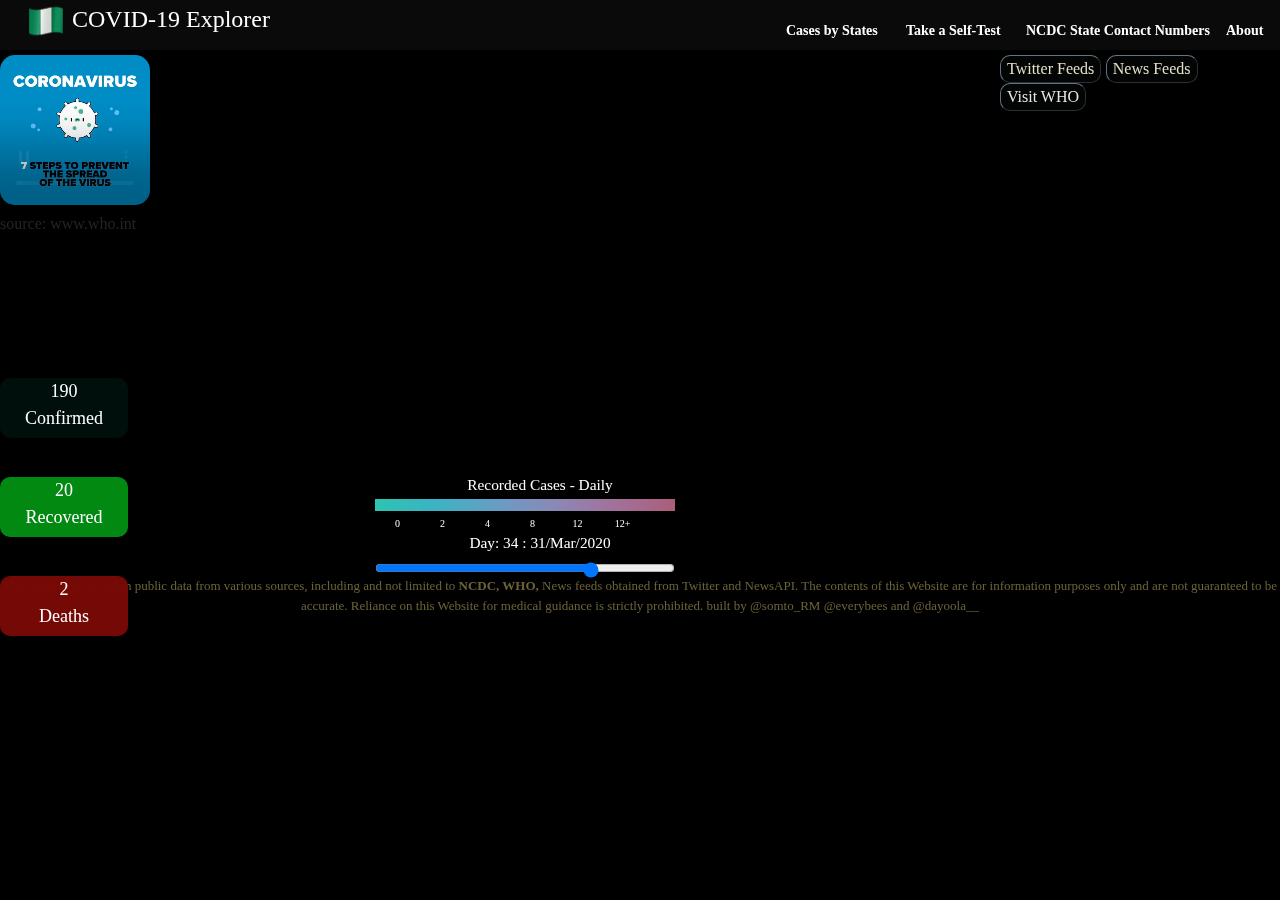
<file: index.html>
<!DOCTYPE html>
<html>
<head>

	<meta charset="utf-8" />
	<meta name="viewport" content="initial-scale=1,maximum-scale=1,user-scalable=no" />
	<script src='https://api.mapbox.com/mapbox-gl-js/v1.8.1/mapbox-gl.js'></script>
	<link href='https://api.mapbox.com/mapbox-gl-js/v1.8.1/mapbox-gl.css' rel='stylesheet' />

	<!-- External CSS -->
	<link rel="stylesheet" type="text/css" href="stylesheets/style.css" />
	<link href='https://fonts.googleapis.com/css?family=Montserrat:300,400,600' rel='stylesheet'>
	<!-- Bootstrap CSS -->
	<link rel="stylesheet" href="https://stackpath.bootstrapcdn.com/bootstrap/4.4.1/css/bootstrap.min.css" integrity="sha384-Vkoo8x4CGsO3+Hhxv8T/Q5PaXtkKtu6ug5TOeNV6gBiFeWPGFN9MuhOf23Q9Ifjh" crossorigin="anonymous">
	<title> COVID-19 | NIGERIA</title>
	<link rel="icon" href="images/covid19.png" type="image/gif" sizes="32x32">
</head>
<body style="background-color: black;" onload="handwashwarning()">

	<div id="header">
		<button id="title" onclick="location.reload()" ><img src="images/naijaflag.png" width="40" height="40"> <span class="desktop">COVID-19 Explorer</span>
		</button>

		<!-- <button id="headerbutton" style="left:58.5%;" >Cases by States</button> -->
		<input id="headerbutton" style="left:780px;" type="button" value="Cases by States" onclick="document.getElementById('mymarquee').start(); casesByState()">
				
		<div id="dropdown-content">
			
			<marquee behavior="scroll" id="mymarquee" direction="left" scrollamount="5" onmouseover="this.stop()" onmouseout="this.start()">

	
					<a id="lagos" >LAGOS: 98</a>
					<a id="fct">FCT: 38</a>
					<a id="osun">OSUN: 20</a>
					<a id="oyo">OYO: 8</a>
					<a id="akwaibom">AWKA IBOM: 5</a>
					<a id="ogun">OGUN: 4</a>
					<a id="edo">EDO: 4</a>
					<a id="kaduna">KADUNA: 4</a>
					<a id="bauchi">BAUCHI: 3</a>
					<a id="enugu">ENUGU: 2</a>
					<a id="ekiti">EKITI: 2</a>
					<a id="rivers">RIVERS: 1</a>
					<a id="benue">BENUE: 1</a>
				
				</marquee>					
		</div>

		<button id="headerbutton" onclick="selftestcard()" style="left: 900px;"> Take a Self-Test	</button>
		
		<button id="headerbutton" style="left: 1020px;">
			<a href="https://covid19.ncdc.gov.ng/statecontacts.php" 
			style="text-decoration: none; color: white; outline: none;" target="_blank">NCDC State Contact Numbers</a>
		</button>

		<button id="headerbutton" style="left: 1220px;" onclick="openAbout()"> About </button>
	</div>

		<div id="about-link" style="color: black; font-family: Cambria, Cochin, Georgia, Times, 'Times New Roman', serif; padding: 10px;">
			<p>The 2019–20 coronavirus pandemic is an ongoing pandemic of coronavirus disease 2019 (COVID-19), caused by severe acute respiratory syndrome coronavirus 2 (SARS-CoV-2). The outbreak was first identified in Wuhan, Hubei Province, China, in December
				2019. The World Health Organization (WHO) declared the outbreak to be a Public Health Emergency of International Concern on 30 January 2020 and recognized it as a pandemic on 11 March 2020. As of 1 April 2020, more than 859,000 cases of COVID-19
				have been reported in over 200 countries and territories, resulting in approximately 42,000 deaths. More than 178,000 people have recovered. <br> Nigeria recorded her first case of COVID-19 on the 27th of February, 2020 and the number of cases
				continue to increase. <br> This website was created to keep Nigerians informed about the virus and reduce the spread of fake news and fear. This is our way of taking responsibility and helping the government, agencies and healthcare workers
				fight this virus. TOGETHER, WE CAN! <b>#TakeResponsibility</b> <br><br> Creators:<br>SOMTO MOMAH <a href="https://twitter.com/somto_RM" style="color:rgb(245, 203, 114);" target="_blank"> (@somto_RM,</a><a href="https://www.linkedin.com/in/momah-somto-46787a48/"
					style="color:rgb(245, 203, 114);" target="_blank"> LinkedIn)</a> <br>JIBOLA BAKARE <a href="https://twitter.com/everybees" style="color:rgb(245, 203, 114);" target="_blank">(@everybees, </a><a href="https://www.linkedin.com/in/jibola-bakare-4b717057/"
					style="color:rgb(245, 203, 114);" target="_blank">LinkedIn) </a> <br>DAYO AYOOLA <a href="https://twitter.com/dayoola__" style="color:rgb(245, 203, 114);" target="_blank"> (@dayoola__,</a><a href="https://www.linkedin.com/in/oladayo-ayoola-l/"
					style="color:rgb(245, 203, 114);" target="_blank"> LinkedIn)</a>
			</p>
		</div>
	

	<div id='map'></div>

	<div id="cases">190<br><p id="fonting">Confirmed</p>
	</div>

	<div id="recoveries">20<br><p id="fonting">Recovered</p>
	</div>

	<div id="deaths">2<br><p id="fonting">Deaths</p>
	</div>

	<div id="console">
		<div class='controls'>
  			<small>Recorded Cases - Daily</small>
  			<div class='row colors'>
			</div>
				<div class='row labels'>
				<div class='label'>0</div>
				<div class='label'>2</div>
				<div class='label'>4</div>
				<div class='label'>8</div>
				<div class='label'>12</div>
				<div class='label'>12+</div>
			</div>
		</div>

		<div class='controls' id='sliderbar'>
			<small>Day: <label id='active-day'>34 : 31/Mar/2020</label></small>
			<input id='slider' class='row' type='range' min='1' max='42' step='1' value='31'/>
		</div>
	</div>

	

	<div id="video">
		<video  width="150" height="150" style="border-radius: 10%;" controls loop muted autoplay>
			<source src= "videos/7steps.mp4" type="video/mp4">
		</video>
		<p style="font-family: Cambria, Cochin, Georgia, Times, 'Times New Roman', serif;">source: www.who.int</p>
	</div>
	<div id="feeds"> <button id="feeds-button" onclick="tweetFeed()"> Twitter Feeds</button>
		<button id="feeds-button" onclick="newsFeed()">News Feeds</button> 
		<button id="feeds-button">
			<a href="https://www.who.int/emergencies/diseases/novel-coronavirus-2019" target="_blank" style="text-decoration: none; color: white;">Visit WHO</a>
		</button> 
		<!-- <button style="color:white; font-family: serif; background-color: royalblue;"><a href="https://www.who.int/emergencies/diseases/novel-coronavirus-2019" target="_blank">visit WHO</a></button>  -->
	</div>
	
	<div id="ncdctweet" style="left: 960px; z-index: 0px;" >
		<a class="twitter-timeline" data-width="320" data-height="380" data-theme="dark" href="https://twitter.com/NCDCgov?ref_src=twsrc%5Etfw"></a> <script async src="https://platform.twitter.com/widgets.js" charset="utf-8"></script>
		
	</div>
	<div id="googlerss" style="margin-left: 1000px; top: 20px;">
		<iframe width="320" height="380" src="https://rss.app/embed/v1/QZx9EwdfY1EhzQ93" frameBorder="0"></iframe>
	</div>

	<div id="selftest"> 
		<img src="images/covid19_1.png" width="64" height="64" style="margin-left: 42%; margin-top: 5%;">
		<p style="text-align: center; font-family: Franklin Gothic;"> <b><u>COVID-19 SELF TEST</u></b> </p>
		<p style="text-align: center; font-weight: bolder;">This is a COVID-19 self assessment tool that
		was calibrated based on WHO guidelines. It is not a diagnostic tool</p><br/>
		<button id="yesbutt" onclick="continueToFirstQuestion()"><b>Continue</b></button>
		<button id="yesbutt" style="background-color: rgb(231, 25, 18); " onclick="selftestcard()"><b>Exit</b></button>

	</div>

	<div id="firstquestion"> 
		<img src="images/cough.png" width="120" height="120" style="margin-left: 42%; margin-top: 20%;">
		<p style="text-align: center; font-weight: bolder;">Do you have Cough?</p><br/>
		<button id="yesbutt" onclick="counter(); continueToSecondQuestion()"><b>YES</b></button>
		<button id="yesbutt" style="background-color: rgb(231, 25, 18); " onclick="continueToSecondQuestion()"><b>NO</b></button>
	</div>

	<div id="secondquestion"> 
		<img src="images/sneeze2.jpg" width="120" height="120" style="margin-left: 35%; margin-top: 20%;">
		<p style="text-align: center; font-weight: bolder;">Do you have Cold?</p><br/>
		<button id="yesbutt" onclick="counter(); continueToThirdQuestion()"><b>YES</b></button>
		<button id="yesbutt" style="background-color: rgb(231, 25, 18); " onclick="continueToThirdQuestion()"><b>NO</b></button>
	</div>

	<div id="thirdquestion"> 
		<img src="images/diarrhea.jpg" width="120" height="120" style="margin-left: 35%; margin-top: 20%;">
		<p style="text-align: center; font-weight: bolder;">Are you having diarrhea?</p><br/>
		<button id="yesbutt" onclick="counter(); continueToFourthQuestion()"><b>YES</b></button>
		<button id="yesbutt" style="background-color: rgb(231, 25, 18);" onclick="continueToFourthQuestion()"><b>NO</b></button>
	</div>

	<div id="fourthquestion"> 
		<img src="images/Sorethroat.jpg" width="120" height="120" style="margin-left: 35%; margin-top: 20%;">
		<p style="text-align: center; font-weight: bolder;">Are you having sorethroat?</p><br/>
		<button id="yesbutt" onclick="counter(); continueToFifthQuestion()"><b>YES</b></button>
		<button id="yesbutt" style="background-color: rgb(231, 25, 18);" onclick="continueToFifthQuestion()"><b>NO</b></button>
	</div>

	<div id="fifthquestion"> 
		<img src="images/headache.jpg" width="120" height="130" style="margin-left: 35%; margin-top: 20%;">
		<p style="text-align: center; font-weight: bolder;">Are you having a headache?</p><br/>
		<button id="yesbutt" onclick="counter(); continueToSixthQuestion()"><b>YES</b></button>
		<button id="yesbutt" style="background-color: rgb(231, 25, 18);" onclick="continueToSixthQuestion()" ><b>NO</b></button>
	</div>

	<div id="sixthquestion"> 
		<img src="images/fever.png" width="120" height="130" style="margin-left: 35%; margin-top: 10%;">
		<p style="text-align: center; font-weight: bolder;">Do you have fever<br/>(Temperature 37.8°C and above)?</p><br/>
		<button id="yesbutt" onclick="counter(); continueToSeventhQuestion();"><b>YES</b></button>
		<button id="yesbutt" style="background-color: rgb(231, 25, 18);" onclick="continueToSeventhQuestion()" ><b>NO</b></button>
	</div>

	<div id="seventhquestion"> 
		<img src="images/difficultbreathe.jpeg" width="250" height="130" style="margin-left: 15%; margin-top: 20%;">
		<p style="text-align: center; font-weight: bolder;">Are you having difficulty breathing?</p><br/>
		<button id="yesbutt" onclick="counter(); continueToEighthQuestion()"><b>YES</b></button>
		<button id="yesbutt" style="background-color: rgb(231, 25, 18);" onclick="continueToEighthQuestion()" ><b>NO</b></button>
	</div>

	<div id="eighthquestion"> 
		<img src="images/fatigue.jpg" width="120" height="130" style="margin-left: 35%; margin-top: 20%;">
		<p style="text-align: center; font-weight: bolder;">Are you experiencing fatigue?</p><br/>
		<button id="yesbutt" onclick="counter();continueToNinthQuestion()"><b>YES</b></button>
		<button id="yesbutt" style="background-color: rgb(231, 25, 18);" onclick="continueToNinthQuestion()" ><b>NO</b></button>
	</div>

	<div id="ninthquestion"> 
		<img src="images/travel.jpeg" width="120" height="130" style="margin-left: 35%; margin-top: 10%;">
		<p style="text-align: center; font-weight: bolder;">Have you traveled recently <br> during the past 14 days?</p><br/>
		<button id="yesbutt" onclick="counter(); continueToTenthQuestion()"><b>YES</b></button>
		<button id="yesbutt" style="background-color: rgb(231, 25, 18);" onclick="continueToTenthQuestion()" ><b>NO</b></button>
	</div>

	<div id="tenthquestion"> 
		<img src="images/outbreak-coronavirus-world.png" width="250" height="130" style="margin-left: 20%; margin-top: 10%;">
		<p style="text-align: center; font-weight: bolder;">Do you have a history of traveling <br>to an area infected with COVID-19?</p><br/>
		<button id="yesbutt" onclick=" counter(); continueToEleventhQuestion()"><b>YES</b></button>
		<button id="yesbutt" style="background-color: rgb(231, 25, 18);" onclick="continueToEleventhQuestion()"><b>NO</b></button>
	</div>

	<div id="eleventhquestion"> 
		<img src="images/nursehelp.jpg" width="120" height="130" style="margin-left: 35%; margin-top: 20%;">
		<p style="text-align: center; font-weight: bolder;">Do you have direct contact with or are you taking <br> care of a positive COVID-19 PATIENT?</p><br/>
		<button id="yesbutt" onclick="counter(); continueToResult()"><b>YES</b></button>
		<button id="yesbutt" style="background-color: rgb(231, 25, 18);" onclick="continueToResult()" ><b>NO</b></button>
	</div>

	<div id="resultlow"> 
		<img src="images/doctorreport.jpg" width="120" height="130" style="margin-left: 35%; margin-top: 10%;">
		<p style="text-align: center; font-weight: bolder;"><u>RESULT</u></p>
		<p style="text-align: center; font-weight: bolder;">Your risk of Covid19 according to the test is<br>
		<b style="font-family: Georgia; color: rgb(245, 203, 114); text-align: center; font-size: 35px;">LOW</b><br/>You might need to get some rest or try the test later</p>
		<button id="yesbutt" style="background-color: rgb(231, 25, 18);" onclick="closeResult()" ><b>Exit</b></button>
	</div>

	<div id="resultmedium"> 
		<img src="images/doctorreport.jpg" width="120" height="130" style="margin-left: 35%; margin-top: 5%;">
		<p style="text-align: center; font-weight: bolder;"><u>RESULT</u></p>
		<p style="text-align: center; font-weight: bolder;">Your risk of Covid19 according to the test is<br>
		<b style="font-family: Georgia; color: rgb(92, 233, 37); text-align: center; font-size: 35px;">MEDIUM</b><br/>DO NOT PANICK<br/>Stay hydrated. Isolate yourself and try this test after two days</p>
		<button id="yesbutt" style="background-color: rgb(231, 25, 18);" onclick="closeResult()" ><b>Exit</b></button>
	</div>

	<div id="resulthigh"> 
		<img src="images/doctorreport.jpg" width="120" height="130" style="margin-left: 35%; margin-top: 5%;">
		<p style="text-align: center; font-weight: bolder;"><u>RESULT</u></p>
		<p style="text-align: center; font-weight: bolder;">Your risk of Covid19 according to the test is<br>
		<b style="font-family: Georgia; color: rgb(233, 60, 37); text-align: center; font-size: 35px;">HIGH</b><br/>DO NOT PANICK<br/> Isolate yourself and contact your doctor immediately!</p>
		<button id="yesbutt" style="background-color: rgb(231, 25, 18);" onclick="closeResult()" ><b>Exit</b></button>
	</div>

	<div id="resultsevere"> 
		<img src="images/doctorreport.jpg" width="120" height="130" style="margin-left: 35%; margin-top: 5%;">
		<p style="text-align: center; font-weight: bolder;"><u>RESULT</u></p>
		<p style="text-align: center; font-weight: bolder;">Your risk of Covid19 according to the test is<br>
		<b style="font-family: Georgia; color: rgb(95, 13, 3); text-align: center; font-size: 25px;">SEVERE</b><br/>DO NOT PANICK<br/> Isolate yourself and Call: <a href="tel: 080097000010">0800-9700-0010</a>,<br/> SMS: <a href="sms:08099555577">08099555577</a> or<br /> 
		WhatsApp: <a href="https://wa.me/2347087110839" target="_blank" style="color: cornflowerblue;">07087110839</a></p>
		<button id="yesbutt" style="background-color: rgb(231, 25, 18);" onclick="closeResult()" ><b>Exit</b></button>
	</div>

	<div id="resultunclear"> 
		
		<p style="text-align: center; font-weight: bolder; margin-top: 20%;"><u>RESULT</u></p>
		<p style="text-align: center; font-weight: bolder;">Your risk of Covid19 according to the test is<br>
		<b style="font-family: Georgia; color: rgb(2, 2, 32); text-align: center; font-size: 25px;">UNCLEAR</b><br/>Please Try Again</p>
		<button id="yesbutt" style="background-color: rgb(231, 25, 18);" onclick="closeResult()" ><b>Exit</b></button>
	</div>

	
	
	

<footer style="color: rgb(107, 99, 56); text-align: center; font-size: small; margin-top: 340px; font-family: Cambria, Cochin, Georgia, Times, 'Times New Roman', serif">
		<p>This Website relies upon public data from various sources, including and not limited to <b>NCDC, WHO,</b> News feeds obtained from Twitter and NewsAPI.
		The contents of this Website are for information purposes only and are not guaranteed to be accurate. Reliance on this Website for medical guidance is strictly prohibited.
		built by <a href="https://twitter.com/somto_RM" style="color:rgb(107, 99, 56);" target="_blank">@somto_RM</a>  <a href="https://twitter.com/everybees" style="color:rgb(107, 99, 56);" target="_blank">@everybees</a> and <a href="https://twitter.com/dayoola__" style="color:rgb(107, 99, 56);" target="_blank">@dayoola__</a>  
	</p>
		</footer>

	<script type="text/javascript" src="scripts/script.js"></script>


	<!-- Bootstrap JS -->
	<script src="https://code.jquery.com/jquery-3.4.1.slim.min.js" integrity="sha384-J6qa4849blE2+poT4WnyKhv5vZF5SrPo0iEjwBvKU7imGFAV0wwj1yYfoRSJoZ+n" crossorigin="anonymous"></script>
	<script src="https://cdn.jsdelivr.net/npm/popper.js@1.16.0/dist/umd/popper.min.js" integrity="sha384-Q6E9RHvbIyZFJoft+2mJbHaEWldlvI9IOYy5n3zV9zzTtmI3UksdQRVvoxMfooAo" crossorigin="anonymous"></script>
	<script src="https://stackpath.bootstrapcdn.com/bootstrap/4.4.1/js/bootstrap.min.js" integrity="sha384-wfSDF2E50Y2D1uUdj0O3uMBJnjuUD4Ih7YwaYd1iqfktj0Uod8GCExl3Og8ifwB6" crossorigin="anonymous"></script>

	
</body>
</html>
</file>
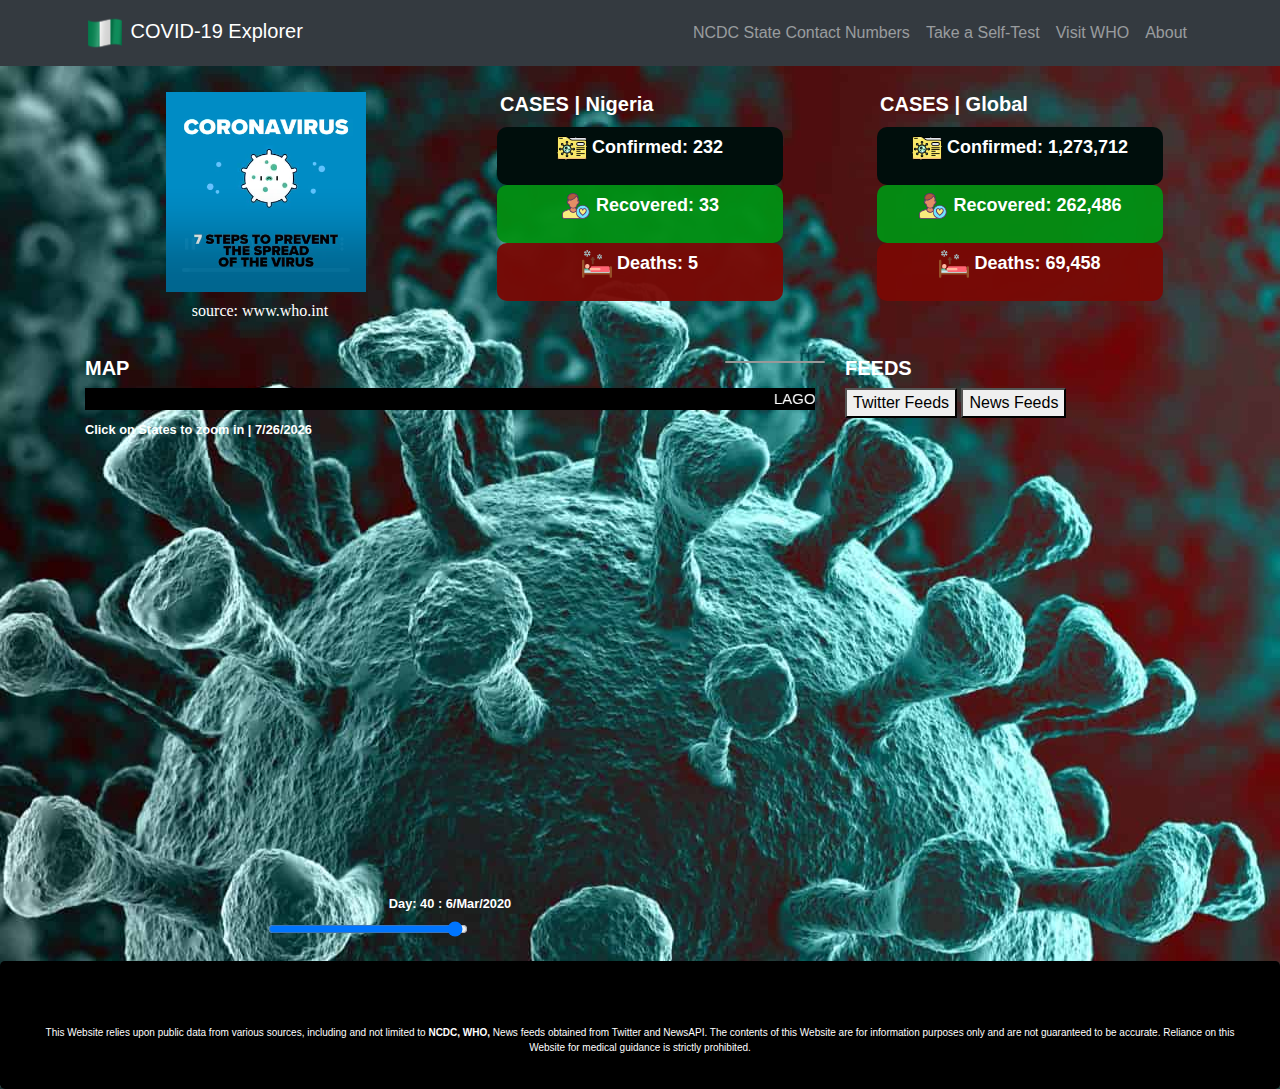
<file: home.html>
<!DOCTYPE html>
<html lang="en">
<head>
  <title> COVID-19 | NIGERIA</title>
  <link rel="icon" href="images/covid19.png" type="image/gif" sizes="32x32">
  <meta charset="utf-8">
  <meta name="viewport" content="width=device-width, initial-scale=1">
  <link rel="stylesheet" href="https://maxcdn.bootstrapcdn.com/bootstrap/4.4.1/css/bootstrap.min.css">
  <!-- EXTERNAL CSS -->
  <link rel="stylesheet" type="text/css" href="stylesheets/styling.css" />
  <!-- MAPBOX -->
  <script src='https://api.mapbox.com/mapbox-gl-js/v1.8.1/mapbox-gl.js'></script>
  <link href='https://api.mapbox.com/mapbox-gl-js/v1.8.1/mapbox-gl.css' rel='stylesheet' />
  <link rel="stylesheet" href="https://cdnjs.cloudflare.com/ajax/libs/font-awesome/4.7.0/css/font-awesome.min.css">
  <script src="https://ajax.googleapis.com/ajax/libs/jquery/3.4.1/jquery.min.js"></script>
  <script src="https://cdnjs.cloudflare.com/ajax/libs/popper.js/1.16.0/umd/popper.min.js"></script>
  <script src="https://maxcdn.bootstrapcdn.com/bootstrap/4.4.1/js/bootstrap.min.js"></script>
</head>
<body style="background-color: black" onload="handwashwarning()">
  <nav class="navbar navbar-expand-sm bg-dark navbar-dark sticky-top">
    <div class="container">
      <a class="navbar-brand" href="home.html">
        <span class="desktop">
          <img src="images/naijaflag.png" width="40" height="40"> 
        <span class="desktop">COVID-19 Explorer</span>
      </a>
      <button class="navbar-toggler" type="button" data-toggle="collapse" data-target="#collapsibleNavbar">
        <span class="navbar-toggler-icon"></span>
      </button>
      <div class="collapse navbar-collapse" id="collapsibleNavbar">
        <ul class="navbar-nav ml-auto">
          <li class="nav-item">
            <a class="nav-link" href="https://covid19.ncdc.gov.ng/statecontacts.php" target="_blank">NCDC State Contact Numbers</a>
          </li>
          <li class="nav-item">
            <a class="nav-link" href="#" id="selftestbutton" onclick="selftestcard()">Take a Self-Test</a>    
          </li>
          <li class="nav-item">
            <a class="nav-link" href="https://www.who.int/emergencies/diseases/novel-coronavirus-2019" target="_blank">Visit WHO</a>
          </li> 
          <li class="nav-item">
            <a class="nav-link" href="about.html">About</a>
          </li>    
        </ul>
      </div>  
    </div>
  </nav>

  <div class="bg">
    <div class="container" style="padding-top: 2%">
    <div class="row">
      <div class="col-sm-4">
        <video id="video" controls loop muted autoplay>
          <source src= "videos/7steps.mp4" type="video/mp4">
        </video>
        <p style="font-family: Cambria, Cochin, Georgia, Times, 'Times New Roman', serif; color: white; text-align: center;">source: www.who.int</p>
      </div>
      <div class="col-sm-4">
        <h5 style="margin-left: 10%">CASES | Nigeria</h5>
        <div class="jumbotron" style="padding-top: 1%; padding-bottom: 1%; height: 200px">
          <div id="cases"><h3 id="fonting"><img src="assets/files.svg" style="height: 30px"> Confirmed: 232</h3>
          </div>

          <div id="recoveries"><h3 id="fonting"><img src="assets/patient.svg" style="height: 30px"> Recovered: 33</h3>
          </div>

          <div id="deaths"><h3 id="fonting"><img src="assets/death.svg" style="height: 30px"> Deaths: 5</h3>
          </div>
        </div>
      </div>
      <div class="col-sm-4">
        <h5 style="margin-left: 10%">CASES | Global</h5>
        <div class="jumbotron" style="padding-top: 1%; padding-bottom: 1%; height: 200px">
          <div id="cases"><h3 id="fonting"><img src="assets/files.svg" style="height: 30px"> Confirmed: 1,273,712</h3>
          </div>

          <div id="recoveries"><h3 id="fonting"><img src="assets/patient.svg" style="height: 30px"> Recovered: 262,486</h3>
          </div>

          <div id="deaths"><h3 id="fonting"><img src="assets/death.svg" style="height: 30px"> Deaths: 69,458</h3>
          </div>
        </div>
      </div>
    </div>
  </div>

  <div class="container">
  <div class="row">
    <div class="col-sm-8">
      <h5>MAP</h5>  
      <marquee behavior="scroll" style="font-family:Arial, sans-serif; font-size: 15px;  background-color: black; color: white;" direction="left" scrollamount="5" onmouseover="this.stop()" onmouseout="this.start()">
        <a id="lagos" >LAGOS: 120</a> | 
        <a id="fct">FCT: 47</a> | 
        <a id="osun">OSUN: 20</a> | 
        <a id="oyo">OYO: 9</a> | 
        <a id="akwaibom">AWKA IBOM: 5</a> | 
        <a id="ogun">OGUN: 4</a> | 
        <a id="edo">EDO: 9</a> | 
        <a id="kaduna">KADUNA: 5</a> | 
        <a id="bauchi">BAUCHI: 6</a> | 
        <a id="enugu">ENUGU: 2</a> | 
        <a id="ekiti">EKITI: 2</a> | 
        <a id="rivers">RIVERS: 1</a> | 
        <a id="benue">BENUE: 1</a> | 
        <!-- <ondo's coordinate is yet to be set> -->
        <a id="ondo">ONDO: 1</a> | 

      </marquee> 
      <small>Click on States to zoom in | <span id="date"></span></small>

      <div id='map'>
        <nav id="menu"></nav>
      </div>
      <div class='controlcontainer'>
        <small>Day: <label id='active-day'>40 : 6/Mar/2020</label></small>
        <input id='slider' class='row' type='range' min='1' max='41' step='1' value='40'/>
      </div>

      <br>
    </div>
    <div class="col-sm-4">
     
      <hr class="d-sm-none">
      <h5>FEEDS</h5>
      <div id="feeds"> 
        <button id="feeds-button" onclick="tweetFeed()"> Twitter Feeds</button>
        <button id="feeds-button" onclick="newsFeed()">News Feeds</button>  
        <!-- <button style="color:white; font-family: serif; background-color: royalblue;"><a href="https://www.who.int/emergencies/diseases/novel-coronavirus-2019" target="_blank">visit WHO</a></button>  -->
      </div>

      <div id="ncdctweet" style=" z-index: 0px;" >
        <a class="twitter-timeline" data-width="320" data-height="380" data-theme="dark" href="https://twitter.com/NCDCgov?ref_src=twsrc%5Etfw"></a> <script async src="https://platform.twitter.com/widgets.js" charset="utf-8"></script>

      </div>
      <div id="googlerss" >
        <iframe width="320" height="380" src="https://rss.app/embed/v1/QZx9EwdfY1EhzQ93" frameBorder="0"></iframe>
      </div>
    </div>
  </div>

  <script type="text/javascript" src="scripts/script.js"></script>


  <div class="container">
    <div id="selftest"> 
      <img src="images/covid19_1.png" width="64" height="64" style="margin-left: 42%; margin-top: 5%;">
      <p style="text-align: center; font-family: Arial, sans-serif;"> <b><u>COVID-19 SELF TEST</u></b> </p>
      <p style="text-align: center; font-weight: bolder;">This is a COVID-19 self assessment tool that
    was calibrated based on WHO guidelines. It is not a diagnostic tool</p><br/>
      <button id="yesbutt" onclick="continueToFirstQuestion()"><b>Continue</b></button>
      <button id="yesbutt" class="desktop" style="background-color: rgb(231, 25, 18); " onclick="selftestcard()"><b>Exit</b></button>
    </div>

    <div id="firstquestion"> 
      <img src="images/cough.png" width="120" height="120" style="margin-left: 42%; margin-top: 3%;">
      <p style="text-align: center; font-weight: bolder;">Do you have Cough?</p><br/>
      <button id="yesbutt" onclick="counter(); continueToSecondQuestion()"><b>YES</b></button>
      <button id="yesbutt" style="background-color: rgb(231, 25, 18); " onclick="continueToSecondQuestion()"><b>NO</b></button>
    </div>

    <div id="secondquestion"> 
      <img src="images/sneeze2.jpg" width="120" height="120" style="margin-left: 34%; margin-top: 3%;">
      <p style="text-align: center; font-weight: bolder;">Do you have Cold?</p><br/>
      <button id="yesbutt" onclick="counter(); continueToThirdQuestion()"><b>YES</b></button>
      <button id="yesbutt" style="background-color: rgb(231, 25, 18); " onclick="continueToThirdQuestion()"><b>NO</b></button>
    </div>

    <div id="thirdquestion"> 
      <img src="images/diarrhea.jpg" width="120" height="120" style="margin-left: 35%; margin-top: 3%;">
      <p style="text-align: center; font-weight: bolder;">Are you having diarrhea?</p><br/>
      <button id="yesbutt" onclick="counter(); continueToFourthQuestion()"><b>YES</b></button>
      <button id="yesbutt" style="background-color: rgb(231, 25, 18);" onclick="continueToFourthQuestion()"><b>NO</b></button>
    </div>

    <div id="fourthquestion"> 
      <img src="images/Sorethroat.jpg" width="120" height="120" style="margin-left: 35%; margin-top: 3%;">
      <p style="text-align: center; font-weight: bolder;">Are you having sorethroat?</p><br/>
      <button id="yesbutt" onclick="counter(); continueToFifthQuestion()"><b>YES</b></button>
      <button id="yesbutt" style="background-color: rgb(231, 25, 18);" onclick="continueToFifthQuestion()"><b>NO</b></button>
    </div>

    <div id="fifthquestion"> 
      <img src="images/headache.jpg" width="120" height="130" style="margin-left: 35%; margin-top: 3%;">
      <p style="text-align: center; font-weight: bolder;">Are you having a headache?</p><br/>
      <button id="yesbutt" onclick="counter(); continueToSixthQuestion()"><b>YES</b></button>
      <button id="yesbutt" style="background-color: rgb(231, 25, 18);" onclick="continueToSixthQuestion()" ><b>NO</b></button>
    </div>

    <div id="sixthquestion"> 
      <img src="images/fever.png" width="120" height="130" style="margin-left: 35%; margin-top: 3%;">
      <p style="text-align: center; font-weight: bolder;">Do you have fever<br/>(Temperature 37.8°C and above)?</p><br/>
      <button id="yesbutt" onclick="counter(); continueToSeventhQuestion();"><b>YES</b></button>
      <button id="yesbutt" style="background-color: rgb(231, 25, 18);" onclick="continueToSeventhQuestion()" ><b>NO</b></button>
    </div>

    <div id="seventhquestion"> 
      <img src="images/difficultbreathe.jpeg" width="150" height="120" style="margin-left: 35%; margin-top: 3%;">
      <p style="text-align: center; font-weight: bolder;">Are you having difficulty breathing?</p><br/>
      <button id="yesbutt" onclick="counter(); continueToEighthQuestion()"><b>YES</b></button>
      <button id="yesbutt" style="background-color: rgb(231, 25, 18);" onclick="continueToEighthQuestion()" ><b>NO</b></button>
    </div>

    <div id="eighthquestion"> 
      <img src="images/fatigue.jpg" width="120" height="130" style="margin-left: 35%; margin-top: 3%;">
      <p style="text-align: center; font-weight: bolder;">Are you experiencing fatigue?</p><br/>
      <button id="yesbutt" onclick="counter();continueToNinthQuestion()"><b>YES</b></button>
      <button id="yesbutt" style="background-color: rgb(231, 25, 18);" onclick="continueToNinthQuestion()" ><b>NO</b></button>
    </div>

    <div id="ninthquestion"> 
      <img src="images/travel.jpeg" width="120" height="130" style="margin-left: 35%; margin-top: 3%;">
      <p style="text-align: center; font-weight: bolder;">Have you traveled recently <br> during the past 14 days?</p><br/>
      <button id="yesbutt" onclick="counter(); continueToTenthQuestion()"><b>YES</b></button>
      <button id="yesbutt" style="background-color: rgb(231, 25, 18);" onclick="continueToTenthQuestion()" ><b>NO</b></button>
    </div>

    <div id="tenthquestion"> 
      <img src="images/outbreak-coronavirus-world.png" width="150" height="90" style="margin-left: 33%; margin-top: 3%;">
      <p style="text-align: center; font-weight: bolder;">Do you have a history of traveling <br>to an area infected with COVID-19?</p><br/>
      <button id="yesbutt" onclick=" counter(); continueToEleventhQuestion()"><b>YES</b></button>
      <button id="yesbutt" style="background-color: rgb(231, 25, 18);" onclick="continueToEleventhQuestion()"><b>NO</b></button>
    </div>

    <div id="eleventhquestion"> 
      <img src="images/nursehelp.jpg" width="120" height="130" style="margin-left: 35%; margin-top: 3%;">
      <p style="text-align: center; font-weight: bolder;">Do you have direct contact with or are you taking <br> care of a positive COVID-19 PATIENT?</p><br/>
      <button id="yesbutt" onclick="counter(); continueToResult()"><b>YES</b></button>
      <button id="yesbutt" style="background-color: rgb(231, 25, 18);" onclick="continueToResult()" ><b>NO</b></button>
    </div>

    <div id="resultlow"> 
      <img src="images/doctorreport.jpg" width="120" height="130" style="margin-left: 35%; margin-top: 3%;">
      <p style="text-align: center; font-weight: bolder;"><u>RESULT</u></p>
      <p style="text-align: center; font-weight: bolder;">Your risk of Covid19 according to the test is<br>
      <b style="font-family: Georgia; color: rgb(245, 203, 114); text-align: center; font-size: 35px;">LOW</b><br/>You might need to get some rest or try the test later</p>
      <button id="yesbutt" style="background-color: rgb(231, 25, 18);" onclick="closeResult()" ><b>Exit</b></button>
    </div>

    <div id="resultmedium"> 
      <img src="images/doctorreport.jpg" width="120" height="130" style="margin-left: 35%; margin-top: 3%;">
      <p style="text-align: center; font-weight: bolder;"><u>RESULT</u></p>
      <p style="text-align: center; font-weight: bolder;">Your risk of Covid19 according to the test is<br>
      <b style="font-family: Georgia; color: rgb(92, 233, 37); text-align: center; font-size: 35px;">MEDIUM</b><br/>DO NOT PANICK<br/>Stay hydrated. Isolate yourself and try this test after two days</p>
      <button id="yesbutt" style="background-color: rgb(231, 25, 18);" onclick="closeResult()" ><b>Exit</b></button>
    </div>

    <div id="resulthigh"> 
      <img src="images/doctorreport.jpg" width="120" height="130" style="margin-left: 35%; margin-top: 3%;">
      <p style="text-align: center; font-weight: bolder;"><u>RESULT</u></p>
      <p style="text-align: center; font-weight: bolder;">Your risk of Covid19 according to the test is<br>
      <b style="font-family: Georgia; color: rgb(233, 60, 37); text-align: center; font-size: 35px;">HIGH</b><br/>DO NOT PANICK<br/> Isolate yourself and contact your doctor immediately!</p>
      <button id="yesbutt" style="background-color: rgb(231, 25, 18);" onclick="closeResult()" ><b>Exit</b></button>
    </div>

    <div id="resultsevere"> 
      <img src="images/doctorreport.jpg" width="120" height="130" style="margin-left: 35%; margin-top: 3%;">
      <p style="text-align: center; font-weight: bolder;"><u>RESULT</u></p>
      <p style="text-align: center; font-weight: bolder;">Your risk of Covid19 according to the test is<br>
      <b style="font-family: Georgia; color: rgb(95, 13, 3); text-align: center; font-size: 25px;">SEVERE</b><br/>DO NOT PANICK<br/> Isolate yourself and Call: <a href="tel: 080097000010">0800-9700-0010</a>,<br/> SMS: <a href="sms:08099555577">08099555577</a> or<br /> 
      WhatsApp: <a href="https://wa.me/2347087110839" target="_blank" style="color: cornflowerblue;">07087110839</a></p>
      <button id="yesbutt" style="background-color: rgb(231, 25, 18);" onclick="closeResult()" ><b>Exit</b></button>
    </div>

    <div id="resultunclear"> 

      <p style="text-align: center; font-weight: bolder; margin-top: 20%;"><u>RESULT</u></p>
      <p style="text-align: center; font-weight: bolder;">Your risk of Covid19 according to the test is<br>
      <b style="font-family: Georgia; color: rgb(2, 2, 32); text-align: center; font-size: 25px;">UNCLEAR</b><br/>Please Try Again</p>
      <button id="yesbutt" style="background-color: rgb(231, 25, 18);" onclick="closeResult()" ><b>Exit</b></button>
    </div>
  </div>
  </div>


  <div class="jumbotron text-center" style="margin-bottom:0; height: 10px; background-color: black">
    <p style="font-size: 10px; color: white;">This Website relies upon public data from various sources, including and not limited to <b>NCDC, WHO,</b> News feeds obtained from Twitter and NewsAPI.
    The contents of this Website are for information purposes only and are not guaranteed to be accurate. Reliance on this Website for medical guidance is strictly prohibited.
    <!-- built by <a href="https://twitter.com/somto_RM" style="color:rgb(107, 99, 56);" target="_blank">@somto_RM</a>  <a href="https://twitter.com/everybees" style="color:rgb(107, 99, 56);" target="_blank">@everybees</a> and <a href="https://twitter.com/dayoola__" style="color:rgb(107, 99, 56);" target="_blank">@dayoola__</a>   -->
    </p>
  </div>

</body>
</html>
</file>
<file: stylesheets/style.css>
/******************** GENERAL *************************/

body {
  color: #eee;
  margin: 0;
  padding: 0;
  font-family: 'Montserrat', sans-serif;
  font-weight: 300;
}

a,
a:visited {
  color: #ccc;
}

a:hover,
a:active {
  color: #08f;
}

#header {
  background: rgba(12, 12, 12, 0.8);
  font-family: Cambria, Cochin, Georgia, Times, 'Times New Roman', serif;
  color: #eee;
  height: 50px;
  position: fixed;
  top: 0px;
  width: 100%;
  z-index: 90;
  outline: none;
}

#title {
  float: left;
  font-weight: 300px;
  margin-left: 20px;
  font-size: 24px;
  background: none;
  border: none;
  color: #fff;
  outline: none;
}

#headerbutton {
  display: block;
  position: absolute;
  margin: 0px auto;
  width: auto ;
  height: 40px;
  top: 10px;
  font-weight: bold;
  border: none;
  border-radius: 3px;
  font-size: 14px;
  text-align: center;
  color: #fff;
  background:none;
  outline: none;
  
}
/******************** DEVICE *************************/

#desktop {
  font-family: Georgia;
}

.mobile {
  display: none;
}


/******************** HEADER *************************/

#about-link {
  float: right;
  font-weight: 300;
  margin-right: 20px;
  cursor: pointer; 
}

#call-link {
  float: right;
  font-weight: 300;
  margin-right: 50px;
  cursor: pointer; 
}

#legend-mobile {
  display: none;
  float: right;
  font-weight: 300;
  margin-right: 20px;
  cursor: pointer;
}



#modes {
  margin-left: 20px;
  display: inline-block;
}

.mode,
.mode-selected {
    display: inline-block;
    height: 28px;
    line-height: 28px;
    color: #eee;
    border-radius: 2px;
    z-index: 3;
    cursor: pointer;
    font-weight: 400;
    margin-right: 10px;
    padding: 5px 10px;
}

.mode-selected {
  background: #444;
}

.mode:hover,
.mode:active,
.mode-selected:hover,
.mode-selected:active {
    color: #fff;
}




/******************** ABOUT *************************/

#about {
  display: none;
  position: absolute;
  z-index: 20202020;
  background: rgba(0, 0, 0, 0.88);
  width: 100%;
  height: 100%;
  overflow:auto;
}

#about-close {
  border: 1px solid #eee;
  position: fixed;
  right: 0px;
  margin-top: 20px;
  margin-right: 20px;
  float: right;
  top: 0px;
  width: 38px;
  height: 38px;
  border-radius: 19px;
  background: url('../assets/close.svg') center center no-repeat;
  cursor: pointer;
  opacity: 0.6;
  font-size: 13px;
}

#about-close:hover {
  opacity: 0.9;
}

#about-content {
  margin-left: auto;
  margin-right: auto;
  margin-top: 40px;
  margin-bottom: 40px;
  max-width: 570px;
  padding: 10px;
}

#about-credits {
  font-size: 13px;
  line-height: 20px;
}

#about-header {
  font-weight: 400;
  font-size: 24px;
  color: #ccc;
}

#about-map-button:hover {
  background: #0cf;
}

#about-text {
  font-size: 12px;
  line-height: 16px;
  color: #ccc;
}

/****************************************************/

.dropbtn {
  position: fixed;
  background-color: #4CAF50;
  color: white;
  padding: auto;
  top: 10%;
  font-size: 18px;
  border: none;
  height: 50px;
  border-radius: 5%;
}

.dropdown {
  display: inline-block;
  height: auto;
  position: absolute;
  top: 10%;
}

#dropdown-content {
  display: none;
  position: absolute;
  background-color: #c2c1c1;
  min-width: 100%;
  box-shadow: 0px 8px 16px 0px rgba(0,0,0,0.2);
  z-index: 1;
  top: 47px;
  /* background: scroll; */
  color: white;
  background: none;
  
  
}

.dropdown-content a {
  color: black;
  padding: 8px;
  text-decoration: none;
  /* display: none; */
  height: 30px;
  
}

.dropdown-content a:hover {background-color: rgb(29, 26, 26);}

.dropdown:hover .dropdown-content {display: block;}

.dropdown:hover .dropbtn {background-color: #3e8e41;}


/******************** SLIDER *************************/

#console {
  z-index: 10;
  position: absolute;
  width: 300px;
  left: 50%;
  top: 470px;
  bottom: 30px;
  margin-left: -250px;
  text-align: center;
  color: #fff;
  font-family: Cambria, Cochin, Georgia, Times, 'Times New Roman', serif;
  font-size: larger;
  
}

.session {
  margin-bottom: 15px;
}

.row {
  height: 10px;
  width: 100%;
}

.colors {
  background: linear-gradient(to right, #2dc4b2, #3bb3c3, #669ec4, #8b88b6, #a2719b, #aa5e79);
  margin-bottom: 5px;
}

.label {
  width: 15%;
  font-size: 10px;
  display: inline-block;
  text-align: center;
}

/******************FLY TO*****************************/

#lagos {
  font-family: Cambria, Cochin, Georgia, Times, 'Times New Roman', serif;
  color: white;
  text-align: center;
  padding-right: 20px;
  cursor: pointer;
  background-color: rgb(88, 10, 5);
}

#fct {
  font-family: Cambria, Cochin, Georgia, Times, 'Times New Roman', serif;
  color: white;
  text-align: center;
  padding-right: 20px;
  cursor: pointer;
  background-color: rgb(88, 10, 5)
}

#osun {
  font-family: Cambria, Cochin, Georgia, Times, 'Times New Roman', serif;
  color: white;
  text-align: center;
  padding-right: 20px;
  cursor: pointer;
  background-color: rgb(88, 10, 5)
}

#oyo {
  font-family: Cambria, Cochin, Georgia, Times, 'Times New Roman', serif;
  color:white;
  text-align: center;
  padding-right: 20px;
  cursor: pointer;
  background-color: rgb(88, 10, 5)
}

#ogun {
  font-family: Cambria, Cochin, Georgia, Times, 'Times New Roman', serif;
  color:white;
  text-align: center;
  padding-right: 20px;
  cursor: pointer;
  background-color: rgb(88, 10, 5)
}

#edo {
  font-family: Cambria, Cochin, Georgia, Times, 'Times New Roman', serif;
  color:white;
  text-align: center;
  padding-right: 20px;
  cursor: pointer;
  background-color: rgb(88, 10, 5)
}

#kaduna {
  font-family: Cambria, Cochin, Georgia, Times, 'Times New Roman', serif;
  color:white;
  text-align: center;
  padding-right: 20px;
  cursor: pointer;
  background-color: rgb(88, 10, 5)
}

#enugu {
  font-family: Cambria, Cochin, Georgia, Times, 'Times New Roman', serif;
  color:white;
  text-align: center;
  padding-right: 20px;
  cursor: pointer;
  background-color: rgb(88, 10, 5)
}

#bauchi {
  font-family: Cambria, Cochin, Georgia, Times, 'Times New Roman', serif;
  color:white;
  text-align: center;
  padding-right: 20px;
  cursor: pointer;
  background-color: rgb(88, 10, 5)
}

#ekiti {
  font-family: Cambria, Cochin, Georgia, Times, 'Times New Roman', serif;
  color:white;
  text-align: center;
  padding-right: 20px;
  cursor: pointer;
  background-color: rgb(88, 10, 5)
}

#rivers {
  font-family: Cambria, Cochin, Georgia, Times, 'Times New Roman', serif;
  color:white;
  text-align: center;
  padding-right: 20px;
  cursor: pointer;
  background-color: rgb(88, 10, 5)
}

#benue {
  font-family: Cambria, Cochin, Georgia, Times, 'Times New Roman', serif;
  color:white;
  text-align: center;
  padding-right: 20px;
  cursor: pointer;
  background-color: rgb(88, 10, 5)
}

#home {
  font-family: Cambria, Cochin, Georgia, Times, 'Times New Roman', serif;
  color:white;
  text-align: center;
  padding-right: 20px;
  cursor: pointer;
}

#akwaibom{
  font-family: Cambria, Cochin, Georgia, Times, 'Times New Roman', serif;
  color:white;
  text-align: center;
  padding-right: 20px;
  cursor: pointer;
  background-color: rgb(88, 10, 5)
}

/******************** SIDEBAR *************************/


.session {
  margin-bottom: 20px;
}

.row {
  height: 12px;
  width: 100%;
}

.colors {
  background: linear-gradient(to right, #2dc4b2, #3bb3c3, #669ec4, #8b88b6, #a2719b, #aa5e79);
  margin-bottom: 5px;
}

.label {
  width: 15%;
  display: inline-block;
  text-align: center;
}

/******************** LEGEND *************************/

.av {
  display: inline-block;
  width: 16px;
  height: 16px;
  margin-right: 8px;
}

.caption {
  display: inline-block;
}

#legend {
  z-index: 1012022;
  background: rgba(12, 12, 12, 0.85);
  font-size: 12px;
}

#legend-content {
  padding: 5px;
  display: block;
}

.line {
  line-height: 18px;
  display: flex;
}

#pop_0 {
  color: #FFF7EC;
}

#pop_100 {
  color: #fee8c8;
}

#pop_200 {
  color: #fdd49e;
}

#pop_400 {
  color: #fdbb84;
}

#pop_800 {
  color: #fc8d59;
}

#pop_1600 {
  color: #ef6548;
}

#pop_3200 {
  color: #d7301f;
}

#pop_6400 {
  color: #b30000;
}

#pop_12800 {
  color: #7f0000;
}


/******************** STATES BUTTONS *************************/




/******************** INFO *************************/

#info {
 position: absolute;
 z-index: 1012022;
 top: 60px;
 left: 10px;
 width: 300px;
 background: rgba(12, 12, 12, 0.8);
 color: #eee;
 padding: 10px;
 display: none;
}

#info-content {
 font-size: 13px;
}

#info-header {
 font-weight: 400;
 margin-bottom: 10px;
 text-align: left;;
 font-size: 15px;
}

.item {
  font-size: 12px;
  line-height: 22px;
  cursor: pointer;
}

.item-id {
  display: inline-block;
}

.item-name {
  display: inline-block;
}

.item-value {
  display: inline-block;
  float: right;
}

.param-subheader {}

.param {
  line-height: 28px;
}

.param-value {
  float: right;
  display: inline-block;
  color: #eee;
  font-size: 14px;
}

.param-caption {
  display: inline-block;
  color: #ccc;
  font-size: 12px;
}

.x.axis text,
.y.axis text {
  fill: #aaa;
  font-size: 10px;
}

.x.axis line,
.y.axis line {
  stroke: #aaa;
}

.x.axis path,
.y.axis path {
  fill: none;
  stroke: #666;
}


/******************** VIDEO *************************/

#video{
  display: block;
  border-radius: "20px";
  margin-top: 55px;

}

#ncdctweet{
  
  z-index: 8; 
  position: absolute;
  overflow-x: auto;
  display: block; 
  height: 70%;
  opacity: 90%;
  padding-left: 40px; 
  top: 90px;
 
}

#googlerss{
  
  z-index: 8; 
  position: absolute;
  overflow-x: auto;
  display: none; 
  height: 70%;
  opacity: 90%;
  padding-left: 0px; 
  margin-top: 75px;
  
 
}

/******************** CONTROLS *************************/

#controls {
  z-index: 101010;
  position: absolute;
  left: 50%;
  bottom: 30px;
  margin-left: -250px;
  width: 500px;
  text-align: center;
  color: #fff
}

/******************** MAP *************************/

#map {
  position: absolute;
  width: 825px;
  height: 420px;
  top:55px;
  left:160px;
  border-radius:20px;
}






/******************** PRELOADER *************************/
#loader{
  z-index: 2; 
  position: absolute;
  top: 40%;
  left: 40%;
  display: block;
  align-content: center;
  text-align: center;
}


/************************CASES*************************/

#cases{
  font-family: Cambria, Cochin, Georgia, Times, 'Times New Roman', serif;
  position: absolute;
  top:42%; left:0%;
  color:white;
  background-color: #000E0C;
  text-align: center;
  font-size: 18px;
  width: 10%;
  height: 60px;
  border-radius: 10px
}

#recoveries{
  font-family: Cambria, Cochin, Georgia, Times, 'Times New Roman', serif;
  position: absolute;
  top:53%; left:0%;
  color:white;
  background-color: rgba(2, 143, 19, 0.959);
  text-align: center;
  font-size: 18px;
  width: 10%;
  height: 60px;
  border-radius: 10px
}

#deaths{
  font-family: Cambria, Cochin, Georgia, Times, 'Times New Roman', serif;
  position: absolute;
  top:64%; left:0%;
  color:white;
  background-color: rgba(121, 9, 5, 0.959);
  text-align: center;
  font-size: 18px;
  width: 10%;
  height: 60px;
  border-radius: 10px
}

#about-link{
  opacity: 80%;
  border-radius: 5px;
  background-color:white;
  width: 60%;
  height: auto;
  z-index: 2;
  position: absolute;
  top: 75px;
  left:160px;
  display: none;
  color: #000E0C;
  }

/******************** SELFTEST *************************/
#selftest{
opacity: 80%;
border-radius: 20px;
background-color:white;
width: 30%;
height: 65%;
z-index: 2;
position: absolute;
top: 55px;
left:26%;
display: none;
}

/******************** SELFTEST QUESTIONS *************************/
#yesbutt{
  font-family: Cambria, Cochin, Georgia, Times, 'Times New Roman', serif;
  width: 120px;
  margin-left: 40%;
  margin-bottom: 2%;
  border-radius: 10px;
  background-color: rgb(169, 241, 25);
  border-width: 0.5px;
  color: white;
  cursor: pointer;
}


#firstquestion{
  opacity: 80%;
  border-radius: 20px;
  background-color: white;
  width: 30%;
  height: 65%;
  z-index: 2;
  position: absolute;
  top: 10%;
  left:26%;
  display: none;
  }

  #secondquestion{
    opacity: 80%;
    border-radius: 20px;
    background-color: white;
    width: 30%;
    height: 65%;
    z-index: 2;
    position: absolute;
    top: 10%;
    left:26%;
    display: none;
    }

    #thirdquestion{
      opacity: 80%;
      border-radius: 20px;
      background-color: white;
      width: 30%;
      height: 65%;
      z-index: 2;
      position: absolute;
      top: 10%;
      left:26%;
      display: none;
      }

      #fourthquestion{
        opacity: 80%;
        border-radius: 20px;
        background-color: white;
        width: 30%;
        height: 65%;
        z-index: 2;
        position: absolute;
        top: 10%;
        left:26%;
        display: none;
        }
        
        #fifthquestion{
          opacity: 80%;
          border-radius: 20px;
          background-color: white;
          width: 30%;
          height: 65%;
          z-index: 2;
          position: absolute;
          top: 10%;
          left:26%;
          display: none;
          }
          #sixthquestion{
            opacity: 80%;
            border-radius: 20px;
            background-color: white;
            width: 30%;
            height: 65%;
            z-index: 2;
            position: absolute;
            top: 10%;
            left:26%;
            display: none;
            }
    
            #seventhquestion{
              opacity: 80%;
              border-radius: 20px;
              background-color: white;
              width: 30%;
              height: 65%;
              z-index: 2;
              position: absolute;
              top: 10%;
              left:26%;
              display: none;
              }

              #eighthquestion{
                opacity: 80%;
                border-radius: 20px;
                background-color: white;
                width: 30%;
                height: 65%;
                z-index: 2;
                position: absolute;
                top: 10%;
                left:26%;
                display: none;
                }

                #ninthquestion{
                  opacity: 80%;
                  border-radius: 20px;
                  background-color: white;
                  width: 30%;
                  height: 65%;
                  z-index: 2;
                  position: absolute;
                  top: 10%;
                  left:26%;
                  display: none;
                  }

                  #tenthquestion{
                    opacity: 80%;
                    border-radius: 20px;
                    background-color: white;
                    width: 30%;
                    height: 65%;
                    z-index: 2;
                    position: absolute;
                    top: 10%;
                    left:26%;
                    display: none;
                    }
                    #eleventhquestion{
                      opacity: 80%;
                      border-radius: 20px;
                      background-color: white;
                      width: 30%;
                      height: 65%;
                      z-index: 2;
                      position: absolute;
                      top: 10%;
                      left:26%;
                      display: none;
                      }
                      #resultlow{
                        opacity: 80%;
                        border-radius: 20px;
                        background-color: white;
                        width: 30%;
                        height: 65%;
                        z-index: 2;
                        position: absolute;
                        top: 10%;
                        left:26%;
                        display: none;
                        }

                        #resultmedium{
                          opacity: 80%;
                          border-radius: 20px;
                          background-color: white;
                          width: 30%;
                          height: 65%;
                          z-index: 2;
                          position: absolute;
                          top: 10%;
                          left:26%;
                          display: none;
                          }

                        #resulthigh{
                          opacity: 80%;
                          border-radius: 20px;
                          background-color: white;
                          width: 30%;
                          height: 65%;
                          z-index: 2;
                          position: absolute;
                          top: 10%;
                          left:26%;
                          display: none;
                          }

                          #resultsevere{
                            opacity: 80%;
                            border-radius: 20px;
                            background-color: white;
                            width: 30%;
                            height: 70%;
                            z-index: 2;
                            position: absolute;
                            top: 10%;
                            left:26%;
                            display: none;
                            }

                            #resultunclear{
                              opacity: 80%;
                              border-radius: 20px;
                              background-color: white;
                              width: 30%;
                              height: 65%;
                              z-index: 2;
                              position: absolute;
                              top: 10%;
                              left:26%;
                              display: none;
                              }
          

/******************** TWITTER AND NEWS FEED BUTTONS *************************/
#feeds{
  z-index: 1; 
  position: absolute;
  width: auto;
  top: 55px;
  left: 1000px;
  display: block; 
  opacity: 90%;
}

/***********************BUTTONS********************************/

#feeds-button{
  color: cornsilk;
  background-color: rgb(4, 5, 5);
  font-size: medium;
  font-family:Cambria, Cochin, Georgia, Times, 'Times New Roman', serif;
  border-width: 0.5px;
  border-radius: 10px;
  border-color: slategrey;
  outline: none;
}

#newsFeed-button{
  color: cornsilk;
  background-color: rgb(4, 5, 5);
  font-size: medium;
  font-family:Cambria, Cochin, Georgia, Times, 'Times New Roman', serif;
  border-width: 0.5px;
  border-radius: 10px;
  border-color: slategrey;
}
  
#who-button {
  font-family: Cambria, Cochin, Georgia, Times, 'Times New Roman', serif;
  font-size: medium;
  border-width: 0.5px;
  border-radius: 5%;
  background-color: #1a1818;
  margin-left: 5%;
}

#fonting1{
  font-size: 20px;
  font-family: Cambria, Cochin, Georgia, Times, 'Times New Roman', serif;
}

/******************** MEDIA QUERIES *************************/

@media screen and (max-width: 620px) {
    
  .desktop {
      display: none;
  }
  
  .mobile {
    display: inline;
  }

  #map{
    position: fixed;
    width: 95%;
    height: 90%;
    top:8%;
    left:2%;
    border-radius: 10px;
  }

  .dropbtn {
    /*display: none;*/
    position: fixed;
    background-color: #4CAF50;
    color: white;
    padding: auto;
    width: 100px;
    top: 20%;
    font-size: 18px;
    border: none;
    height: 50px;
    border-radius: 5%;
    left: 3%;
  }

  .dropdown {
    display: inline-block;
    height: auto;
    position: fixed;
    top: 130px;
  }

  .dropdown-content a {
    color: black;
    padding: 5px;
    text-decoration: none;
    display: block;
    height:30px;
  }

  #aboutus {
    display: block;
    position: absolute;
    font-family: 'Montserrat', sans-serif;
    margin: 0px auto;
    width: 50px;
    height: 50px;
    z-index: 1;
    right: 0px;
    border: none;
    border-radius: 3px;
    font-size: 10px;
    text-align: center;
    color: #fff;
    background: #000E0C;
    cursor: pointer;
  }

  #test {
    display: block;
    position: absolute;
    font-family: 'Montserrat', sans-serif;
    margin: 0px auto;
    width: 100px;
    height: 50px;
    z-index: 1;
    right: 155px;
    border: none;
    border-radius: 3px;
    font-size: 10px;
    text-align: center;
    color: #fff;
    background: #000E0C;
    backface-visibility: overlay;
    cursor: pointer;
  }

  #contact {
    display: block;
    position: absolute;
    font-family: 'Montserrat', sans-serif;
    margin: 0px auto;
    width: 100px;
    height: 50px;
    z-index: 1;
    right: 55px;
    border: none;
    border-radius: 3px;
    font-size: 10px;
    text-align: center;
    color: #fff;
    background: #000E0C;
  }

 

 
  /******************** FOR TWEETS *************************/

#ncdctweet{

z-index: 8; 
position: fixed;
overflow-x: auto;
display: block; 
height: 70%;
opacity: 90%;
padding-left: 1000px; 


}
/******************** Google News *************************/
#googlerss{
z-index: 1; 
position: absolute;
width: 300px;
top: 16%;
left: 995px;
display: none;
opacity: 90%;
}

  

  #console {

    z-index: 10;
    position: absolute;
    width: 200px;
    left: 50%;
    bottom: 20px;
    margin-left: -100px;
    text-align: center;
    color: #fff
  }

  
}
</file>
<file: stylesheets/styling.css>
#video{
	height: 200px;
	margin-left: 23%;
}

#map{
	height: 450px;
	width: 100%;
  border-radius: 1%;
}

h1{
	font-family: Arial, sans-serif;
	font-weight: bold;
	color: white;
}
h2{
	font-family: Arial, sans-serif;
	font-weight: bold;
	color: white;
}
h3{
	font-family: Arial, sans-serif;
	font-weight: bold;
	color: white;
}
h4{
	font-family: Arial, sans-serif;
	font-weight: bold;
	color: white;
}
h5{
	font-family: Arial, sans-serif;
	font-weight: bold;
	color: white;
}
h6{
	font-family: Arial, sans-serif;
	font-weight: bold;
	color: white;
}
h6{
	font-family: Arial, sans-serif;
	font-weight: bold;
	color: white;
}
small{
	font-family: Arial, sans-serif;
	font-weight: bold;
	color: white;
}

#feeds-button{
  /*display: none;*/
}

.bg{
  background-image: url(../assets/covid.jpeg);
}

.jumbotron{
  background: none;
}

#menu {
background: #fff;
position: absolute;
z-index: 1;
top: 5px;
right: 5px;
border-radius: 5px;
width: 100px;
border: 1px solid rgba(0, 0, 0, 0.4);
font-family: Arial, sans-serif;
}
 
#menu a {
font-size: 13px;
color: #404040;
display: block;
margin: 0;
padding: 0;
padding: 10px;
text-decoration: none;
border-bottom: 1px solid rgba(0, 0, 0, 0.25);
text-align: center;
}
 
#menu a:last-child {
border: none;
}
 
#menu a:hover {
background-color: black;
color: white;
}
 
#menu a.active {
background-color: black;
color: #ffffff;
}
 
#menu a.active:hover {
background: grey;
}

/******************** SLIDER *************************/
.controlcontainer{
	text-align: center;
}
#slider{
	bottom: 0%;
	margin-left: 25%;
	width: 200px;
}

/******************** CASES *************************/
#cases{
  font-family: Arial, sans-serif;
  padding-top: 2%;
  padding-bottom: 2%
  color:white;
  background-color: #000E0C;
  text-align: center;
  font-size: 20px;
  font-weight: bold;
  width: 100%;
  height: 30%;
  border-radius: 10px
}

#recoveries{
  font-family: Arial, sans-serif;
  padding-top: 2%;
  padding-bottom: 2%
  color:white;
  background-color: rgba(2, 143, 19, 0.959);
  text-align: center;
  font-size: 20px;
  font-weight: bold;
  width: 100%;
  height: 30%;
  border-radius: 10px
}

#deaths{
  font-family: Arial, sans-serif;
  padding-top: 2%;
  padding-bottom: 2%
  color:white;
  background-color: rgba(121, 9, 5, 0.959);
  text-align: center;
  font-size: 20px;
  font-weight: bold;
  width: 100%;
  height: 30%;
  border-radius: 10px
}

/******************** SELFTEST *************************/
#selftest{
opacity: 90%;
border-radius: 10px;
background-color:white;
width: 60%;
height: 65%;
z-index: 2;
position: absolute;
top: 20%;
left:20%;
display: none;
}


/******************** SELFTEST QUESTIONS *************************/
#yesbutt{
  font-family: Arial, sans-serif;
  width: 40%;
  margin-left: 30%;
  margin-bottom: 2%;
  border-radius: 10px;
  background-color: rgb(169, 241, 25);
  border-width: 0.5px;
  color: white;
  cursor: pointer;
}


#firstquestion{
  opacity: 90%;
  border-radius: 10px;
  background-color: white;
  width: 60%;
  height: 65%;
  z-index: 2;
  position: absolute;
  top: 20%;
  left:20%;
  display: none;
  }

  #secondquestion{
    opacity: 90%;
    border-radius: 10px;
    background-color: white;
    width: 60%;
    height: 65%;
    z-index: 2;
    position: absolute;
    top: 20%;
    left:20%;
    display: none;
    }

    #thirdquestion{
      opacity: 90%;
      border-radius: 10px;
      background-color: white;
      width: 60%;
      height: 65%;
      z-index: 2;
      position: absolute;
      top: 20%;
      left:20%;
      display: none;
      }

      #fourthquestion{
        opacity: 90%;
        border-radius: 10px;
        background-color: white;
        width: 60%;
        height: 65%;
        z-index: 2;
        position: absolute;
        top: 20%;
        left:20%;
        display: none;
        }
        
        #fifthquestion{
          opacity: 90%;
          border-radius: 10px;
          background-color: white;
          width: 60%;
          height: 65%;
          z-index: 2;
          position: absolute;
          top: 20%;
          left:20%;
          display: none;
          }

          #sixthquestion{
            opacity: 90%;
            border-radius: 10px;
            background-color: white;
            width: 60%;
            height: 65%;
            z-index: 2;
            position: absolute;
            top: 20%;
            left:20%;
            display: none;
            }
    
            #seventhquestion{
              opacity: 90%;
              border-radius: 10px;
              background-color: white;
              width: 60%;
              height: 65%;
              z-index: 2;
              position: absolute;
              top: 20%;
              left:20%;
              display: none;
              }

              #eighthquestion{
                opacity: 90%;
                border-radius: 10px;
                background-color: white;
                width: 60%;
                height: 65%;
                z-index: 2;
                position: absolute;
                top: 20%;
                left:20%;
                display: none;
                }

                #ninthquestion{
                  opacity: 90%;
                  border-radius: 10px;
                  background-color: white;
                  width: 60%;
                  height: 65%;
                  z-index: 2;
                  position: absolute;
                  top: 20%;
                  left:20%;
                  display: none;
                  }

                  #tenthquestion{
                    opacity: 90%;
                    border-radius: 10px;
                    background-color: white;
                    width: 60%;
                    height: 65%;
                    z-index: 2;
                    position: absolute;
                    top: 20%;
                    left:20%;
                    display: none;
                    }
                    #eleventhquestion{
                      opacity: 90%;
                      border-radius: 10px;
                      background-color: white;
                      width: 60%;
                      height: 70%;
                      z-index: 2;
                      position: absolute;
                      top: 20%;
                      left:20%;
                      display: none;
                      }
                      #resultlow{
                        opacity: 90%;
                        border-radius: 10px;
                        background-color: white;
                        width: 60%;
                        height: 70%;
                        z-index: 2;
                        position: absolute;
                        top: 20%;
                        left:20%;
                        display: none;
                        }

                        #resultmedium{
                          opacity: 90%;
                          border-radius: 10px;
                          background-color: white;
                          width: 60%;
                          height: 75%;
                          z-index: 2;
                          position: absolute;
                          top: 20%;
                          left:20%;
                          display: none;
                          }

                        #resulthigh{
                          opacity: 90%;
                          border-radius: 10px;
                          background-color: white;
                          width: 60%;
                          height: 75%;
                          z-index: 2;
                          position: absolute;
                          top: 20%;
                          left:20%;
                          display: none;
                          }

                          #resultsevere{
                            opacity: 80%;
                            border-radius: 20px;
                            background-color: white;
                            width: 30%;
                            height: 70%;
                            z-index: 2;
                            position: absolute;
                            top: 10%;
                            left:26%;
                            display: none;
                            }

                            #resultunclear{
                              opacity: 80%;
                              border-radius: 20px;
                              background-color: white;
                              width: 30%;
                              height: 65%;
                              z-index: 2;
                              position: absolute;
                              top: 10%;
                              left:26%;
                              display: none;
                              }


#fonting{
	font-family: Ariel, sans-serif;
	font-weight: bold;
	font-size: 18px;
}
</file>
